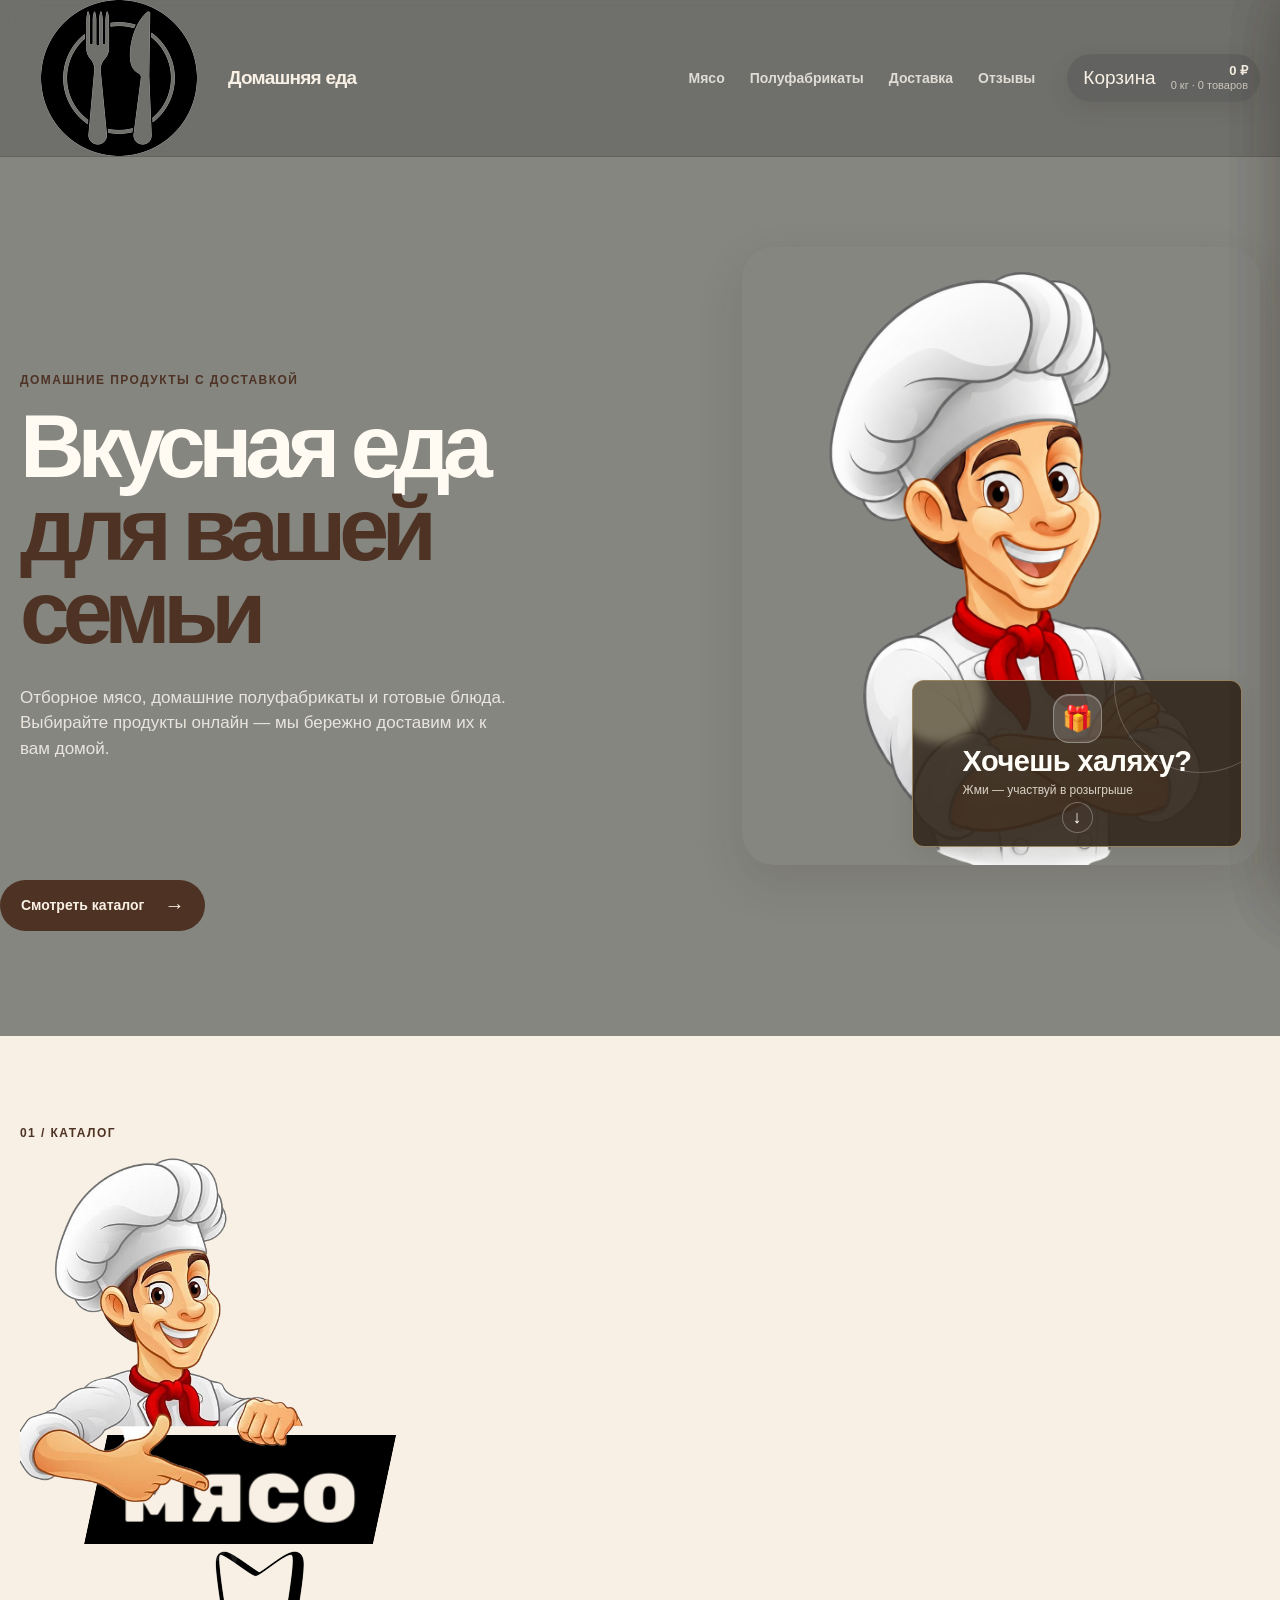
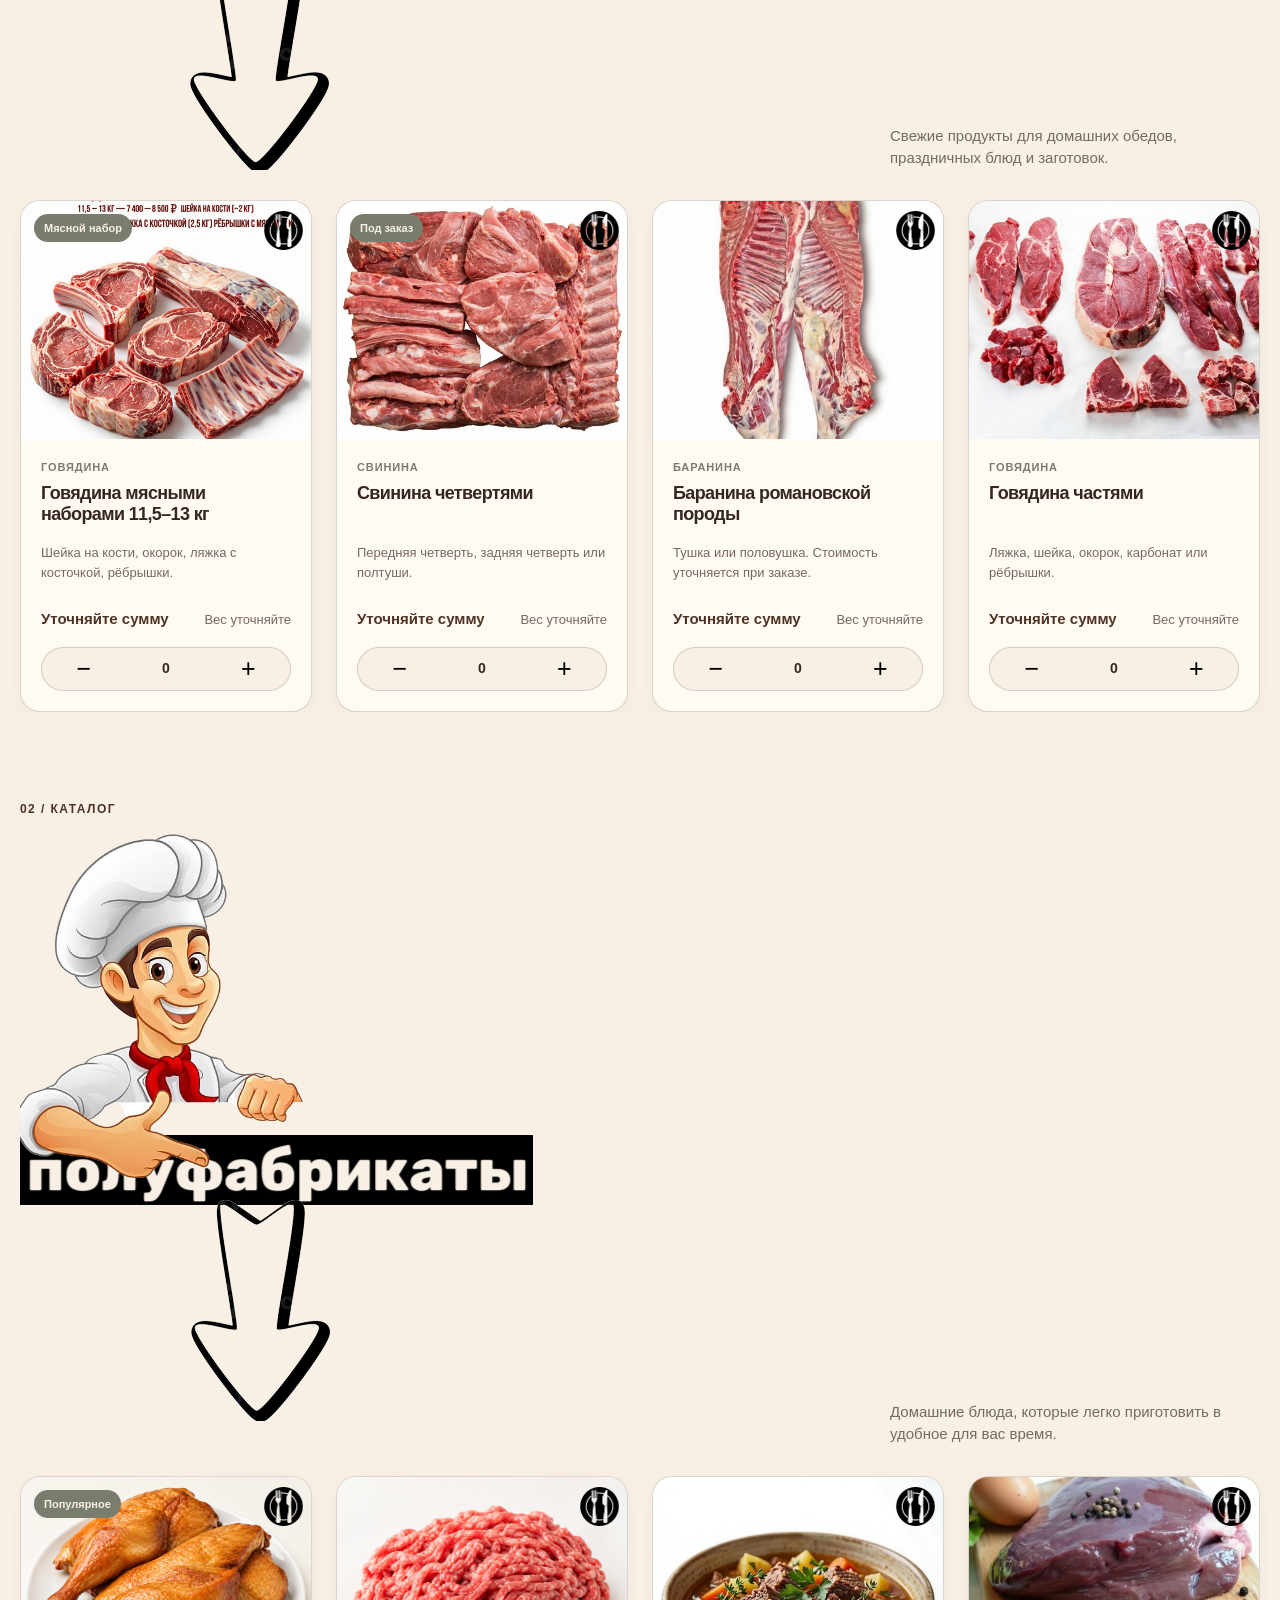
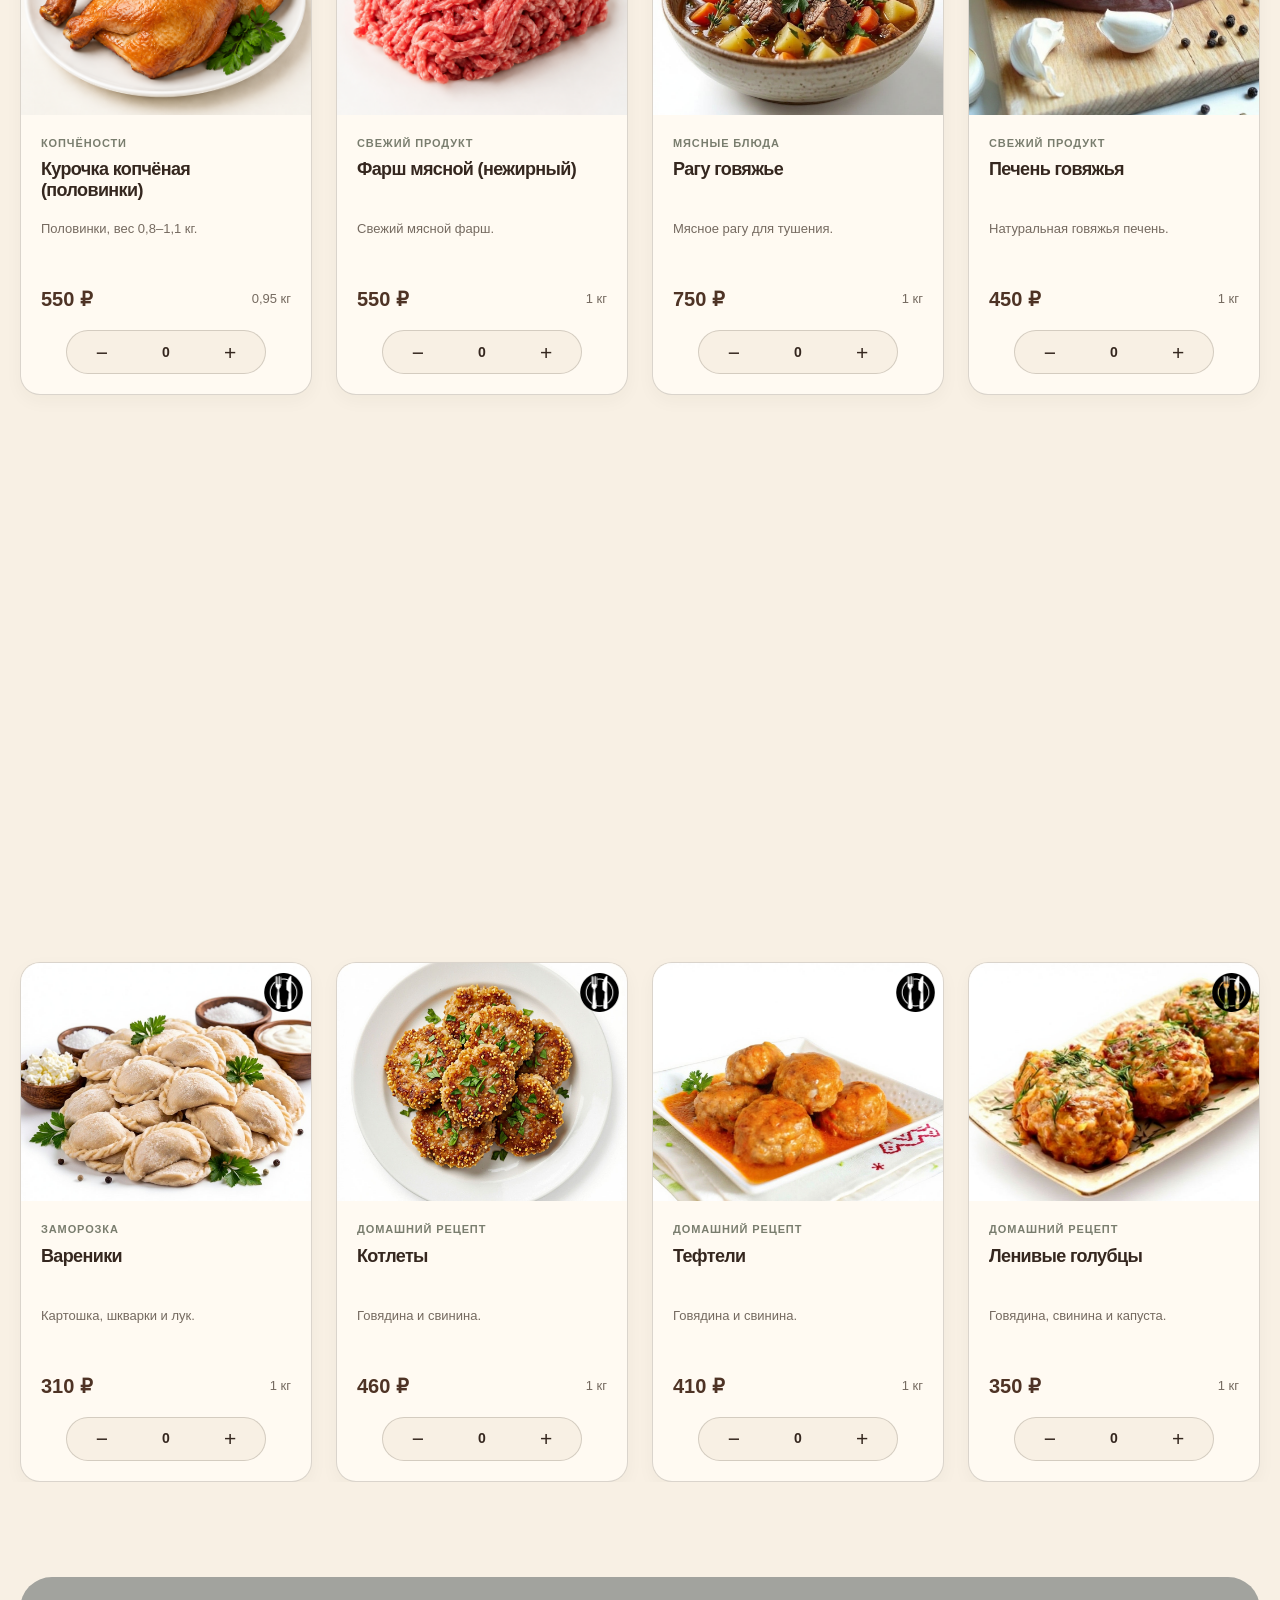
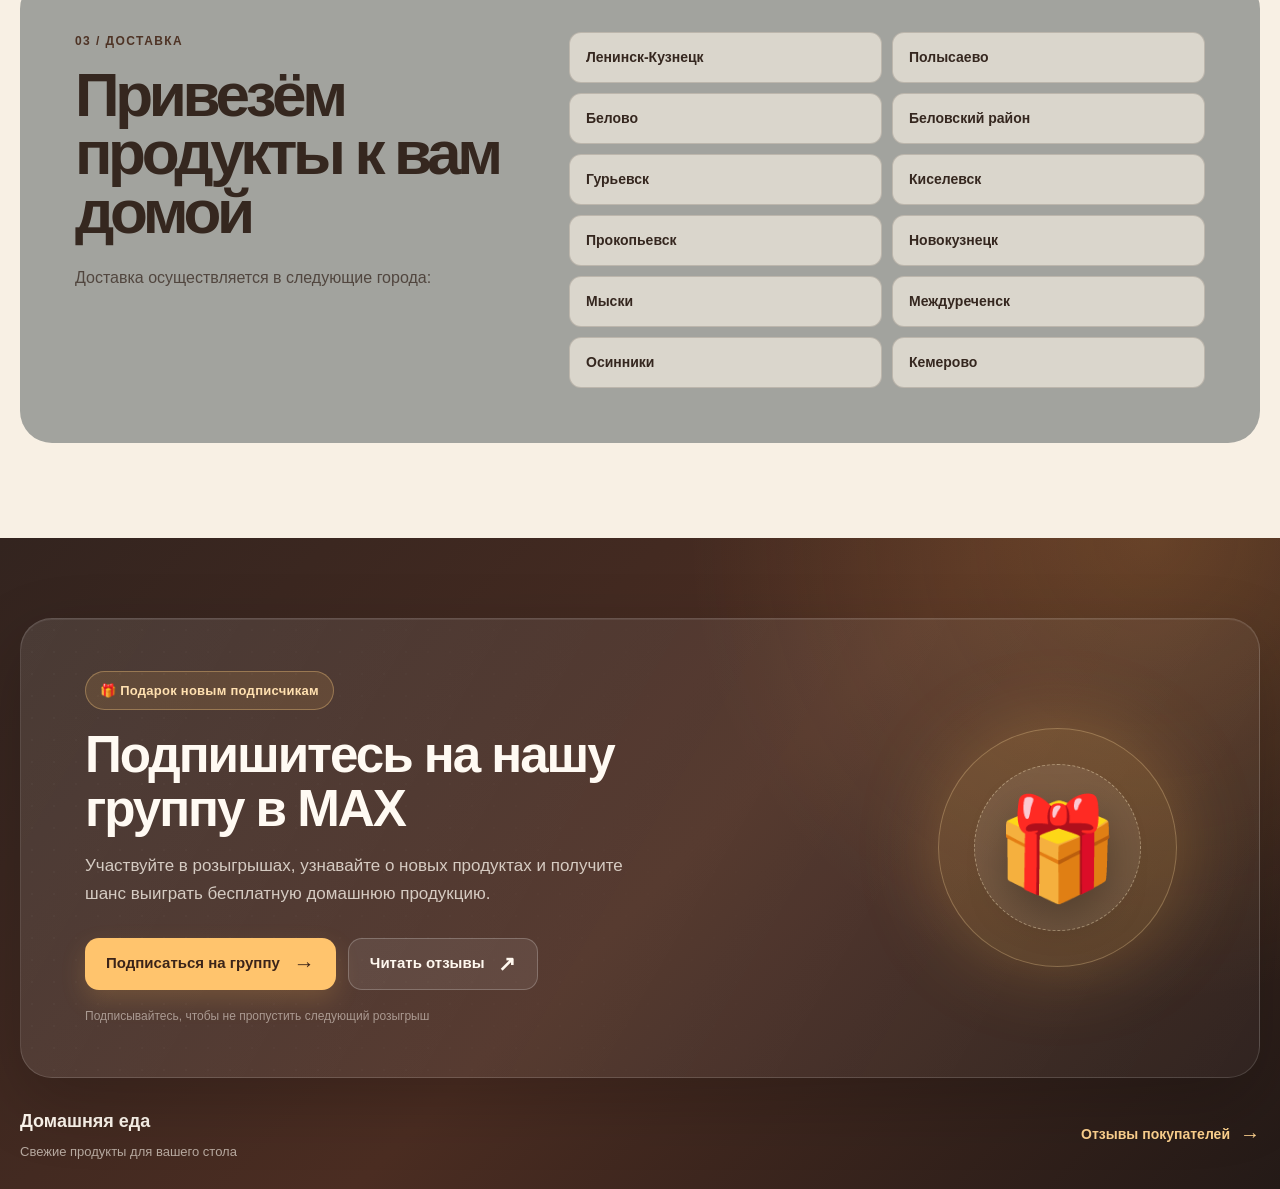
<file: index.html>
<!DOCTYPE html>
<html lang="ru">
<head>
  <meta charset="UTF-8" />
  <meta name="viewport" content="width=device-width, initial-scale=1.0" />

  <meta
    name="description"
    content="Домашнее мясо и полуфабрикаты с доставкой"
  />

  <title>Домашняя еда — мясо и полуфабрикаты</title>

  <link rel="stylesheet" href="style.css" />
 
</head>
<body>
 <header class="site-header">
  <div class="container header-inner">
    <a class="logo from-left" href="#top">
      <img class="logo-mark" src="images/hero.png" alt="">
      <span>Домашняя еда</span>
    </a>

    <nav class="main-nav from-left" aria-label="Основная навигация">
      <a href="#meat">Мясо</a>
      <a href="#semi-finished">Полуфабрикаты</a>
      <a href="#delivery">Доставка</a>
      <a href="public.html">Отзывы</a>
    </nav>

    <button
      class="cart-button from-right"
      id="open-cart"
      type="button"
      aria-label="Открыть корзину"
      aria-expanded="false"
      aria-controls="cart-panel"
    >
      <span class="cart-button__icon">Корзина</span>

      <span class="cart-button__data">
        <strong id="header-total-price">0 ₽</strong>

        <small>
          <span id="header-total-weight">0 кг</span>
          ·
          <span id="cart-count">0</span> товаров
        </small>
      </span>
    </button>
  </div>
</header>

<main id="top">
  <section class="hero">
    <div class="container hero-grid">
      <div class="hero-content from-left">
        <p class="eyebrow hero-item">Домашние продукты с доставкой</p>

        <h1 class="hero-item">
          Вкусная еда
          <span>для вашей семьи</span>
        </h1>

        <p class="hero-description hero-item">
          Отборное мясо, домашние полуфабрикаты и готовые блюда.
          Выбирайте продукты онлайн — мы бережно доставим их к вам домой.
        </p>

        
      </div>

      <div class="hero-card  from-right">
        <img
          class="hego-card__logo"
          src="images/herologo.png"
          alt="Домашние мясные блюда"
        />

        <a
  class="hero-card__label hero-card__label--promo from-right"
  href="#footer-promo"
  aria-label="Перейти к розыгрышу бесплатной продукции"
>
  <span class="hero-card__label-glow" aria-hidden="true"></span>

  <span class="hero-card__label-icon" aria-hidden="true">🎁</span>

  <span class="hero-card__label-content">
    <strong>Хочешь халяху?</strong>
    <span>Жми — участвуй в розыгрыше</span>
  </span>

  <span class="hero-card__label-arrow" aria-hidden="true">↓</span>
</a>
      </div>
    </div>
    <a href="#semi-finished" class="primary-button hero-item ">
          Смотреть каталог
          <span>→</span>
        </a>
  </section>
</main>

    <section class="catalog-section scroll-reveal" id="meat">
      <div class="container">
        <div class="section-heading">
          <div>
            <p class="section-number">01 / Каталог</p>
            <img src="images/section__img.png" alt="">
          </div>

          <p>
            Свежие продукты для домашних обедов,
            праздничных блюд и заготовок.
          </p>
        </div>

        <div class="products-grid">
          <article
            class="product-card scroll-reveal "
            data-id="beef-set"
            data-name="Говядина мясными наборами"
            data-type="meat"
          >
            <div class="product-image card-item">
              <img
                src="images/nabor.jpeg"
                alt="Говядина мясными наборами"
              />
              <img class="mini__img" src="images/mini__img.png" alt="">

              <span class="product-tag card-item">Мясной набор</span>
            </div>

            <div class="product-content ">
              <p class="product-category card-item ">Говядина</p>

              <h3 class="card-item">Говядина мясными наборами 11,5–13 кг</h3>

              <p class="product-details card-item">
                Шейка на кости, окорок, ляжка с косточкой, рёбрышки.
              </p>

              <div class="product-bottom card-item">
                <div>
                  <strong class="product-price product-price--request card-item">
                    Уточняйте сумму
                  </strong>

                  <span class="product-weight card-item">
                    Вес уточняйте
                  </span>
                </div>

                <div class="quantity-controls card-item">
                  <button class="quantity-minus" type="button">−</button>
                  <span class="quantity-value">0</span>
                  <button class="quantity-plus" type="button">+</button>
            </div>

              </div>
            </div>
          </article>

          <article
            class="product-card scroll-reveal"
            data-id="pork-quarter"
            data-name="Свинина четвертями"
            data-type="meat"
          >
            <div class="product-image card-item">
              <img
                src="images/svininad.jpeg"
                alt="Свинина четвертями"
              />
              <img class="mini__img" src="images/mini__img.png" alt="">

              <span class="product-tag card-item">Под заказ</span>
            </div>

            <div class="product-content">
              <p class="product-category card-item">Свинина</p>

              <h3 class="card-item">Свинина четвертями</h3>

              <p class="product-details card-item">
                Передняя четверть, задняя четверть или полтуши.
              </p>

              <div class="product-bottom">
                <div>
                  <strong class="product-price product-price--request card-item">
                    Уточняйте сумму
                  </strong>

                  <span class="product-weight card-item">
                    Вес уточняйте
                  </span>
                </div>

              <div class="quantity-controls card-item">
                  <button class="quantity-minus" type="button">−</button>
                  <span class="quantity-value">0</span>
                  <button class="quantity-plus" type="button">+</button>
            </div>
              </div>
            </div>
          </article>

          <article
            class="product-card scroll-reveal"
            data-id="lamb"
            data-name="Баранина романовской породы"
            data-type="meat"
          >
            <div class="product-image card-item">
              <img
                src="images/naborbor.jpeg"
                alt="Баранина романовской породы"
              />
              <img class="mini__img" src="images/mini__img.png" alt="">
            </div>

            <div class="product-content">
              <p class="product-category card-item">Баранина</p>

              <h3 class="card-item">Баранина романовской породы</h3>

              <p class="product-details card-item">
                Тушка или половушка. Стоимость уточняется при заказе.
              </p>

              <div class="product-bottom">
                <div>
                  <strong class="product-price product-price--request card-item">
                    Уточняйте сумму
                  </strong>

                  <span class="product-weight card-item">
                    Вес уточняйте
                  </span>
                </div>

              <div class="quantity-controls card-item">
                  <button class="quantity-minus" type="button">−</button>
                  <span class="quantity-value">0</span>
                  <button class="quantity-plus" type="button">+</button>
            </div>
              </div>
            </div>
          </article>

          <article
            class="product-card scroll-reveal"
            data-id="beef-parts"
            data-name="Говядина частями"
            data-type="meat"
          >
            <div class="product-image card-item">
              <img
                src="images/govid.jpeg"
                alt="Говядина частями"
              />
              <img class="mini__img" src="images/mini__img.png" alt="">
            </div>

            <div class="product-content">
              <p class="product-category card-item">Говядина</p>

              <h3 class="card-item">Говядина частями</h3>

              <p class="product-details card-item">
                Ляжка, шейка, окорок, карбонат или рёбрышки.
              </p>

              <div class="product-bottom">
                <div>
                  <strong class="product-price product-price--request card-item">
                    Уточняйте сумму
                  </strong>

                  <span class="product-weight card-item">
                    Вес уточняйте
                  </span>
                </div>

              <div class="quantity-controls card-item">
                  <button class="quantity-minus" type="button">−</button>
                  <span class="quantity-value">0</span>
                  <button class="quantity-plus" type="button">+</button>
            </div>
              </div>
            </div>
          </article>
        </div>
      </div>
    </section>

    <section class="catalog-section scroll-reveal" id="semi-finished">
      <div class="container">
        <div class="section-heading">
          <div class="scroll-reveal">
            <p class="section-number scroll-reveal">02 / Каталог</p>
            <img src="images/section__img2.png" alt="">
          </div>

          <p class="scroll-reveal">
            Домашние блюда, которые легко приготовить
            в удобное для вас время.
          </p>
        </div>

        <div class="products-grid">
          <article
            class="product-card scroll-reveal"
            data-id="smoked-chicken"
            data-name="Курочка копчёная (половинки)"
            data-price="550"
            data-weight="0.95"
            data-type="product"
          >
            <div class="product-image card-item">
              <img
                src="images/chicken.png"
                alt="Курочка копчёная"
              />
                <img class="mini__img card-item" src="images/mini__img.png" alt="">
              <span class="product-tag card-item">Популярное</span>
            </div>

            <div class="product-content">
              <p class="product-category card-item">Копчёности</p>

              <h3 class="card-item">Курочка копчёная (половинки)</h3>

              <p class="product-details card-item">
                Половинки, вес 0,8–1,1 кг.
              </p>

              <div class="product-bottom">
                <div>
                  <strong class="product-price card-item">550 ₽</strong>
                  <span class="product-weight card-item">0,95 кг</span>
                </div>

                <div class="product-actions">
                  <div class="quantity-control card-item">
                    <button
                      class="quantity-minus"
                      type="button"
                      aria-label="Уменьшить количество"
                    >
                      −
                    </button>

                    <span class="quantity-value">0</span>

                    <button
                      class="quantity-plus"
                      type="button"
                      aria-label="Увеличить количество"
                    >
                      +
                    </button>
                  </div>

                </div>
              </div>
            </div>
          </article>

          <article
            class="product-card scroll-reveal"
            data-id="farsh"
            data-name="Фарш мясной (нежирный)"
            data-price="550"
            data-weight="1"
            data-type="product"
          >
            <div class="product-image card-item">
              <img
                src="images/farsh.png"
                alt="Фарш мясной"
              />
              <img class="mini__img" src="images/mini__img.png" alt="">
            </div>

            <div class="product-content">
              <p class="product-category  card-item">Свежий продукт</p>

              <h3 class="card-item">Фарш мясной (нежирный)</h3>

              <p class="product-details card-item">
                Свежий мясной фарш.
              </p>

              <div class="product-bottom">
                <div>
                  <strong class="product-price card-item">550 ₽</strong>
                  <span class="product-weight card-item">1 кг</span>
                </div>

                <div class="product-actions">
                  <div class="quantity-control card-item">
                    <button
                      class="quantity-minus"
                      type="button"
                      aria-label="Уменьшить количество"
                    >
                      −
                    </button>

                    <span class="quantity-value">0</span>

                    <button
                      class="quantity-plus"
                      type="button"
                      aria-label="Увеличить количество"
                    >
                      +
                    </button>
                  </div>

                 
                </div>
              </div>
            </div>
          </article>

          <article
            class="product-card scroll-reveal"
            data-id="beef-stew"
            data-name="Рагу говяжье"
            data-price="750"
            data-weight="1"
            data-type="product"
          >
            <div class="product-image card-item">
              <img
                src="images/ragu.jpeg"
                alt="Рагу говяжье"
              />
              <img class="mini__img" src="images/mini__img.png" alt="">
            </div>

            <div class="product-content card-item">
              <p class="product-category card-item">Мясные блюда</p>

              <h3 class="card-item">Рагу говяжье</h3>

              <p class="product-details card-item">
                Мясное рагу для тушения.
              </p>

              <div class="product-bottom">
                <div>
                  <strong class="product-price card-item">750 ₽</strong>
                  <span class="product-weight card-item">1 кг</span>
                </div>

                <div class="product-actions">
                  <div class="quantity-control card-item">
                    <button
                      class="quantity-minus"
                      type="button"
                      aria-label="Уменьшить количество"
                    >
                      −
                    </button>

                    <span class="quantity-value">0</span>

                    <button
                      class="quantity-plus"
                      type="button"
                      aria-label="Увеличить количество"
                    >
                      +
                    </button>
                  </div>

                 
                </div>
              </div>
            </div>
          </article>

          <article
            class="product-card scroll-reveal"
            data-id="beef-liver"
            data-name="Печень говяжья"
            data-price="450"
            data-weight="1"
            data-type="product"
          >
            <div class="product-image card-item">
              <img
                src="images/liver.jpeg"
                alt="Печень говяжья"
              />
              <img class="mini__img" src="images/mini__img.png" alt="">

            </div>

            <div class="product-content card-item">
              <p class="product-category card-item">Свежий продукт</p>

              <h3 class="card-item">Печень говяжья</h3>

              <p class="product-details card-item">
                Натуральная говяжья печень.
              </p>

              <div class="product-bottom card-item">
                <div>
                  <strong class="product-price card-item">450 ₽</strong>
                  <span class="product-weight card-item">1 кг</span>
                </div>

                <div class="product-actions">
                  <div class="quantity-control card-item">
                    <button
                      class="quantity-minus"
                      type="button"
                      aria-label="Уменьшить количество"
                    >
                      −
                    </button>

                    <span class="quantity-value">0</span>

                    <button
                      class="quantity-plus"
                      type="button"
                      aria-label="Увеличить количество"
                    >
                      +
                    </button>
                  </div>

                 
                </div>
              </div>
            </div>
          </article>

          <article
            class="product-card scroll-reveal"
            data-id="salo"
            data-name="Сальце солёное в рассоле"
            data-price="1400"
            data-weight="2.5"
            data-type="product"
          >
            <div class="product-image card-item">
              <img
                src="images/salo.jpg"
                alt="Сальце солёное"
              />
              <img class="mini__img" src="images/mini__img.png" alt="">
            </div>

            <div class="product-content">
              <p class="product-category card-item">Домашняя засолка</p>

              <h3 class="card-item">Сальце солёное в рассоле</h3>

              <p class="product-details card-item">
                В трёхлитровой банке.
              </p>

              <div class="product-bottom">
                <div>
                  <strong class="product-price card-item">1400 ₽</strong>
                  <span class="product-weight card-item">2,5 кг</span>
                </div>

                <div class="product-actions">
                  <div class="quantity-control card-item">
                    <button
                      class="quantity-minus"
                      type="button"
                      aria-label="Уменьшить количество"
                    >
                      −
                    </button>

                    <span class="quantity-value">0</span>

                    <button
                      class="quantity-plus"
                      type="button"
                      aria-label="Увеличить количество"
                    >
                      +
                    </button>
                  </div>

                 
                </div>
              </div>
            </div>
          </article>

          <article
            class="product-card scroll-reveal"
            data-id="belyashi"
            data-name="Беляши жареные"
            data-price="560"
            data-weight="1"
            data-type="product"
          >
            <div class="product-image card-item">
              <img
                src="images/belyashi.jpg"
                alt="Беляши жареные"
              />
              <img class="mini__img card-item" src="images/mini__img.png" alt="">
            </div>

            <div class="product-content">
              <p class="product-category card-item">Выпечка</p>

              <h3 class="card-item">Беляши жареные</h3>

              <p class="product-details card-item">
                7 штук на килограмм.
              </p>

              <div class="product-bottom">
                <div>
                  <strong class="product-price card-item">560 ₽</strong>
                  <span class="product-weight card-item">1 кг</span>
                </div>

                <div class="product-actions">
                  <div class="quantity-control card-item">
                    <button
                      class="quantity-minus"
                      type="button"
                      aria-label="Уменьшить количество"
                    >
                      −
                    </button>

                    <span class="quantity-value">0</span>

                    <button
                      class="quantity-plus"
                      type="button"
                      aria-label="Увеличить количество"
                    >
                      +
                    </button>
                  </div>

                  
                </div>
              </div>
            </div>
          </article>

          <article
            class="product-card scroll-reveal"
            data-id="pelmeni"
            data-name="Пельмени «Любительские»"
            data-price="550"
            data-weight="1"
            data-type="product"
          >
            <div class="product-image card-item">
              <img
                src="images/pelmeni-lub.jpg"
                alt="Пельмени «Любительские»"
              />
              <img class="mini__img" src="images/mini__img.png" alt="">
            </div>

            <div class="product-content">
              <p class="product-category card-item">Заморозка</p>

              <h3 class="card-item">Пельмени «Любительские»</h3>

              <p class="product-details card-item">
                Говядина, свинина и лук.
              </p>

              <div class="product-bottom">
                <div>
                  <strong class="product-price card-item">550 ₽</strong>
                  <span class="product-weight card-item">1 кг</span>
                </div>

                <div class="product-actions">
                  <div class="quantity-control card-item ">
                    <button
                      class="quantity-minus"
                      type="button"
                      aria-label="Уменьшить количество"
                    >
                      −
                    </button>

                    <span class="quantity-value">0</span>

                    <button
                      class="quantity-plus"
                      type="button"
                      aria-label="Увеличить количество"
                    >
                      +
                    </button>
                  </div>

                  
                </div>
              </div>
            </div>
          </article>

          <article
            class="product-card scroll-reveal"
            data-id="manti"
            data-name="Манты из говядины"
            data-price="550"
            data-weight="1"
            data-type="product"
          >
            <div class="product-image card-item">
              <img
                src="images/manti-beef.jpeg"
                alt="Манты из говядины"
              />
              <img class="mini__img" src="images/mini__img.png" alt="">
            </div>

            <div class="product-content">
              <p class="product-category card-item">Заморозка</p>

              <h3 class="card-item">Манты из говядины</h3>

              <p class="product-details card-item">
                Домашние манты с говядиной.
              </p>

              <div class="product-bottom">
                <div>
                  <strong class="product-price card-item">550 ₽</strong>
                  <span class="product-weight card-item">1 кг</span>
                </div>

                <div class="product-actions">
                  <div class="quantity-control">
                    <button
                      class="quantity-minus"
                      type="button"
                      aria-label="Уменьшить количество"
                    >
                      −
                    </button>

                    <span class="quantity-value">0</span>

                    <button
                      class="quantity-plus"
                      type="button"
                      aria-label="Увеличить количество"
                    >
                      +
                    </button>
                  </div>

                
                </div>
              </div>
            </div>
          </article>

          <article
            class="product-card scroll-reveal"
            data-id="vareniki"
            data-name="Вареники"
            data-price="310"
            data-weight="1"
            data-type="product"
          >
            <div class="product-image card-item">
              <img
                src="images/vareniki.jpg"
                alt="Вареники"
              />
              <img class="mini__img card-item" src="images/mini__img.png" alt="">
            </div>

            <div class="product-content">
              <p class="product-category card-item">Заморозка</p>

              <h3 class="card-item">Вареники</h3>

              <p class="product-details card-item">
                Картошка, шкварки и лук.
              </p>

              <div class="product-bottom">
                <div>
                  <strong class="product-price card-item">310 ₽</strong>
                  <span class="product-weight card-item">1 кг</span>
                </div>

                <div class="product-actions">
                  <div class="quantity-control card-item">
                    <button
                      class="quantity-minus"
                      type="button"
                      aria-label="Уменьшить количество"
                    >
                      −
                    </button>

                    <span class="quantity-value">0</span>

                    <button
                      class="quantity-plus"
                      type="button"
                      aria-label="Увеличить количество"
                    >
                      +
                    </button>
                  </div>

                  
                </div>
              </div>
            </div>
          </article>

          <article
            class="product-card scroll-reveal" 
            data-id="cutlets"
            data-name="Котлеты"
            data-price="460"
            data-weight="1"
            data-type="product"
          >
            <div class="product-image card-item">
              <img
                src="images/cutlets.jpg"
                alt="Котлеты"
              />
              <img class="mini__img card-item" src="images/mini__img.png" alt="">
            </div>

            <div class="product-content">
              <p class="product-category card-item">Домашний рецепт</p>

              <h3 class="card-item">Котлеты</h3>

              <p class="product-details card-item">
                Говядина и свинина.
              </p>

              <div class="product-bottom">
                <div>
                  <strong class="product-price card-item">460 ₽</strong>
                  <span class="product-weight card-item">1 кг</span>
                </div>

                <div class="product-actions">
                  <div class="quantity-control card-item">
                    <button
                      class="quantity-minus"
                      type="button"
                      aria-label="Уменьшить количество"
                    >
                      −
                    </button>

                    <span class="quantity-value">0</span>

                    <button
                      class="quantity-plus"
                      type="button"
                      aria-label="Увеличить количество"
                    >
                      +
                    </button>
                  </div>

                  
                </div>
              </div>
            </div>
          </article>

          <article
            class="product-card scroll-reveal"
            data-id="tefteli"
            data-name="Тефтели"
            data-price="410"
            data-weight="1"
            data-type="product"
          >
            <div class="product-image card-item">
              <img
                src="images/tefteli.jpeg"
                alt="Тефтели"
              />
              <img class="mini__img" src="images/mini__img.png" alt="">
            </div>

            <div class="product-content card-item">
              <p class="product-category card-item">Домашний рецепт</p>

              <h3 class="card-item">Тефтели</h3>

              <p class="product-details card-item">
                Говядина и свинина.
              </p>

              <div class="product-bottom">
                <div>
                  <strong class="product-price card-item">410 ₽</strong>
                  <span class="product-weight card-item">1 кг</span>
                </div>

                <div class="product-actions">
                  <div class="quantity-control card-item">
                    <button
                      class="quantity-minus"
                      type="button"
                      aria-label="Уменьшить количество"
                    >
                      −
                    </button>

                    <span class="quantity-value">0</span>

                    <button
                      class="quantity-plus"
                      type="button"
                      aria-label="Увеличить количество"
                    >
                      +
                    </button>
                  </div>

                  
                </div>
              </div>
            </div>
          </article>

          <article
            class="product-card scroll-reveal"
            data-id="lazy-cabbage-rolls"
            data-name="Ленивые голубцы"
            data-price="350"
            data-weight="1"
            data-type="product"
          >
            <div class="product-image card-item">
              <img
                src="images/lazy-cabbage-rolls.jpeg"
                alt="Ленивые голубцы"
              />
              <img class="mini__img" src="images/mini__img.png" alt="">
            </div>

            <div class="product-content card-item">
              <p class="product-category card-item">Домашний рецепт</p>

              <h3 class="card-item">Ленивые голубцы</h3>

              <p class="product-details card-item">
                Говядина, свинина и капуста.
              </p>

              <div class="product-bottom">
                <div>
                  <strong class="product-price card-item">350 ₽</strong>
                  <span class="product-weight card-item">1 кг</span>
                </div>

                <div class="product-actions">
                  <div class="quantity-control card-item">
                    <button
                      class="quantity-minus"
                      type="button"
                      aria-label="Уменьшить количество"
                    >
                      −
                    </button>

                    <span class="quantity-value">0</span>

                    <button
                      class="quantity-plus"
                      type="button"
                      aria-label="Увеличить количество"
                    >
                      +
                    </button>
                  </div>

                </div>
              </div>
            </div>
          </article>
        </div>
      </div>
    </section>

    <section class="delivery-section scroll-reveal" id="delivery">
      <div class="container delivery-grid">
        <div>
          <p class="section-number scroll-reveal">03 / Доставка</p>

          <h2 class="scroll-reveal">Привезём продукты к вам домой</h2>

          <p class="delivery-description scroll-reveal">
            Доставка осуществляется в следующие города:
          </p>
        </div>

        <ul class="cities-list scroll-reveal">
          <li class="card-item">Ленинск-Кузнецк</li>
          <li class="card-item" >Полысаево</li>
          <li class="card-item" >Белово</li>
          <li class="card-item">Беловский район</li>
          <li class="card-item" >Гурьевск</li>
          <li class="card-item" >Киселевск</li>
          <li class="card-item" >Прокопьевск</li>
          <li class="card-item" >Новокузнецк</li>
          <li class="card-item">Мыски</li>
          <li class="card-item" >Междуреченск</li>
          <li class="card-item" >Осинники</li>
          <li class="card-item" >Кемерово</li>
        </ul>
      </div>
    </section>
  </main>

<footer id="footer-promo" class="site-footer">
  <div class="container">
    <div class="footer-promo">
      <div class="footer-promo__content">
        <span class="footer-promo__badge">
          🎁 Подарок новым подписчикам
        </span>

        <h2>Подпишитесь на нашу группу в MAX</h2>

        <p>
          Участвуйте в розыгрышах, узнавайте о новых продуктах
          и получите шанс выиграть бесплатную домашнюю продукцию.
        </p>

        <div class="footer-promo__actions">
          <a
            class="footer-button footer-button--primary"
            href="https://max.ru/"
            target="_blank"
            rel="noopener noreferrer"
          >
            Подписаться на группу
            <span>→</span>
          </a>

          <a
            class="footer-button footer-button--secondary"
            href="public.html"
          >
            Читать отзывы
            <span>↗</span>
          </a>
        </div>

        <small class="footer-promo__note">
          Подписывайтесь, чтобы не пропустить следующий розыгрыш
        </small>
      </div>

      <div class="footer-promo__visual" aria-hidden="true">
        <span class="footer-promo__circle footer-promo__circle--one"></span>
        <span class="footer-promo__circle footer-promo__circle--two"></span>
        <span class="footer-promo__gift">🎁</span>
      </div>
    </div>

    <div class="footer-bottom">
      <div>
        <strong>Домашняя еда</strong>
        <span>Свежие продукты для вашего стола</span>
      </div>

      <a href="public.html">
        Отзывы покупателей
        <span>→</span>
      </a>
    </div>
  </div>
</footer>

  <!-- Overlay корзины -->
  <div
    class="panel-overlay"
    id="cart-overlay"
    aria-hidden="true"
  ></div>

  <!-- Overlay доставки -->
  <div
    class="panel-overlay"
    id="delivery-overlay"
    aria-hidden="true"
  ></div>

  <!-- Overlay оформления заказа -->
  <div
    class="panel-overlay"
    id="checkout-overlay"
    aria-hidden="true"
  ></div>

  <!-- Панель корзины -->
  <aside
    class="side-panel cart-panel"
    id="cart-panel"
    aria-hidden="true"
    aria-labelledby="cart-title"
  >
    <div class="panel-header">
      <div>
        <p class="panel-label">Ваш заказ</p>
        <h2 id="cart-title">Корзина</h2>
      </div>

      <button
        class="close-panel"
        id="close-cart"
        type="button"
        aria-label="Закрыть корзину"
      >
        ×
      </button>
    </div>

    <div class="panel-body">
      <p
        class="empty-cart-message"
        id="empty-cart-message"
      >
        Корзина пока пуста
      </p>

      <div
        class="cart-items"
        id="cart-items"
      ></div>
    </div>

    <div class="panel-footer">
      <div
        class="delivery-status"
        id="delivery-status"
      >
        Добавьте товары для расчёта доставки
      </div>

      <div class="total-row">
        <span>Сумма</span>
        <strong id="cart-total-price">0 ₽</strong>
      </div>

      <div class="total-row">
        <span>Общий вес</span>
        <strong id="cart-total-weight">0 кг</strong>
      </div>

      <button
        class="checkout-button"
        id="checkout-button"
        type="button"
      >
        Оформить заказ →
      </button>
    </div>
  </aside>

  <!-- Панель выбора города -->
  <aside
    class="side-panel delivery-panel"
    id="delivery-panel"
    aria-hidden="true"
    aria-labelledby="delivery-title"
  >
    <div class="panel-header">
      <div>
        <p class="panel-label">Шаг 1 из 2</p>
        <h2 id="delivery-title">Условия доставки</h2>
      </div>

      <button
        class="close-panel"
        id="close-delivery"
        type="button"
        aria-label="Закрыть условия доставки"
      >
        ×
      </button>
    </div>

    <div class="panel-body panel-body--padded">
      <p class="panel-description">
        Выберите город, в который нужно доставить заказ.
      </p>

      <ul class="delivery-cities">
        <li>Ленинск-Кузнецк</li>
        <li>Полысаево</li>
        <li>Белово</li>
        <li>Беловский район</li>
        <li>Гурьевск</li>
        <li>Киселевск</li>
        <li>Прокопьевск</li>
        <li>Новокузнецк</li>
        <li>Мыски</li>
        <li>Междуреченск</li>
        <li>Осинники</li>
        <li>Кемерово</li>
      </ul>

      <label
        class="city-field"
        for="city"
      >
        <span>Ваш город</span>

        <select
          id="city"
          name="city"
        >
          <option value="">Выберите город</option>
          <option value="Ленинск-Кузнецк">Ленинск-Кузнецк</option>
          <option value="Полысаево">Полысаево</option>
          <option value="Белово">Белово</option>
          <option value="Беловский район">Беловский район</option>
          <option value="Гурьевск">Гурьевск</option>
          <option value="Киселевск">Киселевск</option>
          <option value="Прокопьевск">Прокопьевск</option>
          <option value="Новокузнецк">Новокузнецк</option>
          <option value="Мыски">Мыски</option>
          <option value="Междуреченск">Междуреченск</option>
          <option value="Осинники">Осинники</option>
          <option value="Кемерово">Кемерово</option>
        </select>
      </label>

      <p
        class="field-error"
        id="city-error"
        role="alert"
      ></p>
    </div>

    <div class="panel-footer">
      <button
        class="checkout-button"
        id="delivery-next"
        type="button"
      >
        Далее →
      </button>
    </div>
  </aside>

  <!-- Панель оформления заказа -->
  <aside
    class="side-panel checkout-panel"
    id="checkout-panel"
    aria-hidden="true"
    aria-labelledby="checkout-title"
  >
    <div class="panel-header">
      <div>
        <p class="panel-label">Шаг 2 из 2</p>
        <h2 id="checkout-title">Оформление заказа</h2>
      </div>

      <button
        class="close-panel"
        id="close-checkout"
        type="button"
        aria-label="Закрыть оформление заказа"
      >
        ×
      </button>
    </div>

    <div class="panel-body panel-body--padded">
      <form
        id="order-form"
        novalidate
      >
        <label
          class="form-field"
          for="customer-name"
        >
          <span>Имя</span>

          <input
            id="customer-name"
            name="name"
            type="text"
            placeholder="Ваше имя"
            autocomplete="name"
            required
          />

          <small
            class="field-error"
            data-error-for="name"
          ></small>
        </label>

        <label
          class="form-field"
          for="customer-phone"
        >
          <span>Телефон</span>

          <input
            id="customer-phone"
            name="phone"
            type="tel"
            placeholder="+7 (___) ___-__-__"
            autocomplete="tel"
            required
          />

          <small
            class="field-error"
            data-error-for="phone"
          ></small>
        </label>

        <label
          class="form-field"
          for="customer-address"
        >
          <span>Адрес доставки</span>

          <input
            id="customer-address"
            name="address"
            type="text"
            placeholder="Улица, дом, квартира"
            autocomplete="street-address"
            required
          />

          <small
            class="field-error"
            data-error-for="address"
          ></small>
        </label>

        <label
          class="form-field"
          for="selected-city"
        >
          <span>Город</span>

          <input
            id="selected-city"
            name="selected-city"
            type="text"
            readonly
          />
        </label>

        <div class="form-field form-field--comment">
          <label for="customer-comment">
            Ваши пожелания к заказу
            <span class="optional-label">
              (необязательно)
            </span>
          </label>

          <textarea
            id="customer-comment"
            name="comment"
            rows="3"
            maxlength="500"
            placeholder="Например: оставить у двери, не класть специи, нужен чек"
          ></textarea>

          <small class="comment-hint">
            До 500 символов
          </small>
        </div>

        <button
          class="submit-order"
          type="submit"
        >
          Отправить заказ
        </button>

        <p
          class="form-message"
          id="form-message"
          role="status"
          aria-live="polite"
        ></p>
      </form>
    </div>
  </aside>
  


   <script src="script.js" defer></script>
</body>
</html>
</file>
<file: style.css>
:root {
  --olive: #858680;
  --olive-dark: #797d6e;
  --olive-light: #a2a39e;

  --cream: #f8f0e4;
  --cream-light: #fffaf2;
  --cream-dark: #eee1cf;

  --chocolate: #4e3325;
  --chocolate-dark: #352219;

  --text: #35271f;
  --muted: #756a60;
  --line: rgba(53, 39, 31, 0.18);

  --white: #ffffff;
  --green: #4a4b4a;
  --danger: #af3f32;

  --shadow: 0 18px 45px rgba(53, 39, 31, 0.13);
  --shadow-small: 0 8px 22px rgba(53, 39, 31, 0.1);

  --container: 1240px;
  --radius-small: 12px;
  --radius-medium: 20px;
  --radius-large: 32px;

  --transition: 240ms ease;
}

* {
  box-sizing: border-box;
}

html {
  scroll-behavior: smooth;
}

body {
  min-width: 320px;
  margin: 0;
  color: var(--text);
  background: var(--olive);
  font-family:
    Inter,
    "Segoe UI",
    Arial,
    sans-serif;
  line-height: 1.5;
}


body.panel-open {
  overflow: hidden;
}

button,
input,
select {
  font: inherit;
}

button {
  cursor: pointer;
}

a {
  color: inherit;
  text-decoration: none;
}

img {
  display: block;
  width: 100%;
  height: auto;
}

.container {
  width: min(calc(100% - 40px), var(--container));
  margin: 0 auto;
}
.optional-label {
  color: #96887d;
  font-size: 12px;
  font-weight: 400;
}

.comment-hint {
  display: block;
  margin-top: 6px;
  color: #96887d;
  font-size: 12px;
}
/* Подпись поля */

label[for="customer-comment"] {
  display: block;
  margin-bottom: 8px;
  color: #302822;
  font-size: 13px;
  font-weight: 700;
  line-height: 1.4;
}

/* Поле пожеланий */

#customer-comment {
  display: block;
  width: 100%;
  min-height: 110px;
  resize: vertical;

  border: 1px solid #dfd2c8;
  border-radius: 14px;
  outline: none;

  padding: 14px 16px;

  color: #302822;
  background: #fffdfb;

  font-family: inherit;
  font-size: 14px;
  line-height: 1.5;

  box-shadow: 0 5px 18px rgba(83, 51, 31, 0.04);
  transition:
    border-color 220ms ease,
    box-shadow 220ms ease,
    background 220ms ease;
}

/* Текст-подсказка */

#customer-comment::placeholder {
  color: #a89b91;
  opacity: 1;
}

/* Состояние при наведении */

#customer-comment:hover {
  border-color: #cdbbae;
}

/* Состояние при фокусе */

#customer-comment:focus {
  border-color: #d96b3f;
  background: #ffffff;
  box-shadow:
    0 0 0 4px rgba(217, 107, 63, 0.12),
    0 8px 24px rgba(83, 51, 31, 0.08);
}

/* Если поле находится в контейнере формы */

.form-field--comment {
  grid-column: 1 / -1;
}

/* Шапка */

.site-header {
  position: sticky;
  top: 0;
  z-index: 50;
  border-bottom: 1px solid rgba(53, 39, 31, 0.18);
background: rgb(85 86 83 / 45%);
  backdrop-filter: blur(16px);
}

.header-inner {
  min-height: 78px;
  display: flex;
  align-items: center;
  gap: 32px;
}

.logo {
  display: inline-flex;
  align-items: center;
  gap: 10px;
  color: var(--cream);
  font-size: 19px;
  font-weight: 900;
  letter-spacing: -0.04em;
  white-space: nowrap;
}



.main-nav {
  display: flex;
  align-items: center;
  gap: 25px;
  margin-left: auto;
}

.main-nav a {
  position: relative;
  padding: 8px 0;
  color: rgba(255, 250, 242, 0.78);
  font-size: 14px;
  font-weight: 700;
  transition: color var(--transition);
}

.main-nav a::after {
  position: absolute;
  right: 0;
  bottom: 0;
  left: 0;
  height: 2px;
  border-radius: 4px;
  background: var(--cream);
  content: "";
  transform: scaleX(0);
  transform-origin: right;
  transition: transform var(--transition);
}

.main-nav a:hover {
  color: var(--cream);
}

.main-nav a:hover::after {
  transform: scaleX(1);
  transform-origin: left;
}

.cart-button {
  display: flex;
  min-width: 190px;
  align-items: center;
  justify-content: space-between;
  gap: 15px;
  border: 0;
  border-radius: 999px;
  padding: 9px 12px 9px 16px;
  color: var(--cream);
  background: rgb(85 86 83 / 45%);
  box-shadow: var(--shadow-small);
  transition:
    background var(--transition),
    transform var(--transition);
}

.cart-button:hover,
.cart-button:focus-visible {
  background: var(--chocolate-dark);
  transform: translateY(-2px);
}

.cart-button__icon {
  font-size: 19px;
}

.cart-button__data {
  display: flex;
  flex-direction: column;
  align-items: flex-end;
  line-height: 1.25;
}

.cart-button__data strong {
  font-size: 13px;
}

.cart-button__data small {
  color: rgba(248, 240, 228, 0.7);
  font-size: 11px;
}

/* Герой */

.hero {
  padding: 90px 0 105px;
  background: var(--olive);
}

.hero-grid {
  display: grid;
  grid-template-columns: minmax(0, 1fr) minmax(300px, 0.8fr);
  gap: 75px;
  align-items: center;
}
/* Промо-кнопка на главном экране */
.hero-card__label--promo {
  position: relative;
  display: flex;
  align-items: center;
  gap: 14px;
  width: min(100%, 330px);
  min-height: 82px;
  padding: 15px 17px;
  overflow: hidden;
  color: #fffaf2;
  border: 1px solid rgba(255, 220, 157, 0.48);
  border-radius: 22px;
  background:
    linear-gradient(
      135deg,
      rgba(255, 194, 101, 0.92),
      rgba(159, 74, 34, 0.94)
    );
  box-shadow:
    0 16px 35px rgba(74, 35, 18, 0.3),
    inset 0 1px 0 rgba(255, 255, 255, 0.32);
  text-decoration: none;
  isolation: isolate;
  cursor: pointer;
  transition:
    transform 0.3s ease,
    box-shadow 0.3s ease,
    border-color 0.3s ease;
}

.hero-card__label--promo::before {
  position: absolute;
  top: -80px;
  right: -45px;
  width: 170px;
  height: 170px;
  border: 1px solid rgba(255, 255, 255, 0.22);
  border-radius: 50%;
  content: "";
}

.hero-card__label--promo::after {
  position: absolute;
  inset: 0;
  z-index: -1;
  background: linear-gradient(
    120deg,
    transparent 20%,
    rgba(255, 255, 255, 0.26) 50%,
    transparent 80%
  );
  transform: translateX(-120%);
  content: "";
  transition: transform 0.7s ease;
}

.hero-card__label--promo:hover {
  border-color: rgba(255, 237, 192, 0.85);
  box-shadow:
    0 22px 46px rgba(74, 35, 18, 0.4),
    0 0 0 5px rgba(255, 190, 87, 0.12);
  transform: translateY(-6px) rotate(-1deg);
}

.hero-card__label--promo:hover::after {
  transform: translateX(120%);
}

.hero-card__label--promo:focus-visible {
  outline: 3px solid rgba(255, 226, 147, 0.95);
  outline-offset: 5px;
}

.hero-card__label-glow {
  position: absolute;
  top: -28px;
  left: -18px;
  width: 90px;
  height: 90px;
  border-radius: 50%;
  background: rgba(255, 247, 202, 0.28);
  filter: blur(5px);
}

.hero-card__label-icon {
  position: relative;
  z-index: 1;
  display: grid;
  flex: 0 0 49px;
  place-items: center;
  width: 49px;
  height: 49px;
  border: 1px solid rgba(255, 255, 255, 0.3);
  border-radius: 16px;
  background: rgba(255, 255, 255, 0.16);
  font-size: 25px;
  box-shadow: inset 0 1px 0 rgba(255, 255, 255, 0.25);
}

.hero-card__label-content {
  position: relative;
  z-index: 1;
  display: flex;
  flex: 1;
  flex-direction: column;
  gap: 5px;
  min-width: 0;
}

.hero-card__label-content strong {
  color: #fffdf8;
  font-size: 18px;
  line-height: 1.1;
  letter-spacing: -0.02em;
}

.hero-card__label-content span {
  color: rgba(255, 250, 240, 0.8);
  font-size: 12px;
  line-height: 1.3;
}

.hero-card__label-arrow {
  position: relative;
  z-index: 1;
  display: grid;
  flex: 0 0 31px;
  place-items: center;
  width: 31px;
  height: 31px;
  border: 1px solid rgba(255, 255, 255, 0.28);
  border-radius: 50%;
  background: rgba(73, 50, 50, 0.12);
  color: #fffdf8;
  font-size: 18px;
  line-height: 1;
  transition: transform 0.3s ease;
}

.hero-card__label--promo:hover .hero-card__label-arrow {
  transform: translateY(4px);
}

/* Плавный переход к блоку розыгрыша */
#footer-promo {
  scroll-margin-top: 28px;
}

html {
  scroll-behavior: smooth;
}

@media (max-width: 600px) {
  .hero-card__label--promo {
    width: calc(100% - 24px);
    min-height: 76px;
    padding: 13px 14px;
    border-radius: 18px;
  }

  .hero-card__label-icon {
    flex-basis: 43px;
    width: 43px;
    height: 43px;
    border-radius: 13px;
    font-size: 22px;
  }

  .hero-card__label-content strong {
    font-size: 16px;
  }

  .hero-card__label-content span {
    font-size: 11px;
  }

  .hero-card__label-arrow {
    flex-basis: 28px;
    width: 28px;
    height: 28px;
  }
}

@media (prefers-reduced-motion: reduce) {
  html {
    scroll-behavior: auto;
  }

  .hero-card__label--promo,
  .hero-card__label--promo::after,
  .hero-card__label-arrow {
    transition: none;
  }
}

.eyebrow,
.section-number,
.panel-label {
  margin: 0 0 16px;
  color: var(--chocolate);
  font-size: 12px;
  font-weight: 900;
  letter-spacing: 0.12em;
  text-transform: uppercase;
}


.hero h1 {
  max-width: 720px;
  margin: 0;
  color: var(--cream-light);
  font-size: clamp(48px, 7vw, 92px);
  font-weight: 900;
  letter-spacing: -0.08em;
  line-height: 0.93;
}

.hero h1 span {
  display: block;
  color: var(--chocolate);
}

.hero-description {
  max-width: 500px;
  margin: 30px 0;
  color: rgba(255, 250, 242, 0.82);
  font-size: 17px;
}

.primary-button {
  margin-top: 15px;
  display: inline-flex;
  align-items: center;
  gap: 20px;
  border-radius: 999px;
  padding: 15px 21px;
  color: var(--cream);
  background: var(--chocolate);
  font-size: 14px;
  font-weight: 800;
  transition:
    background var(--transition),
    transform var(--transition),
    box-shadow var(--transition);
}

.primary-button:hover,
.primary-button:focus-visible {
  background: var(--chocolate-dark);
  box-shadow: var(--shadow-small);
  transform: translateY(-3px);
}

.primary-button span {
  font-size: 20px;
  line-height: 1;
}

.hero-card {
  position: relative;
  overflow: hidden;
  border-radius: var(--radius-large);
  box-shadow: var(--shadow);
  transform: rotate(2deg);
}

.hero-card img {
 
  object-fit: cover;
}

.hero-card__label {
  position: absolute;
  right: 18px;
  bottom: 18px;
  display: flex;
  flex-direction: column;
  gap: 3px;
  border-radius: var(--radius-small);
  padding: 13px 16px;
  color: var(--text);
  background: rgba(53, 42, 32, 0.93);
  box-shadow: var(--shadow-small);
  font-size: 12px;
}

.hero-card__label strong {
 
  font-size: 29px;
}

/* Общие разделы */

.catalog-section {
  padding: 88px 0 0;
  background: var(--cream);
  scroll-margin-top: 90px;
}

.section-heading {
  display: flex;
  align-items: end;
  justify-content: space-between;
  gap: 30px;
  margin-bottom: 30px;
}

.section-heading h2 {
  margin: 0;
  color: var(--text);
  font-size: clamp(38px, 5vw, 64px);
  font-weight: 900;
  letter-spacing: -0.07em;
  line-height: 0.95;
}

.section-heading > p {
  max-width: 370px;
  margin: 0;
  color: var(--muted);
  font-size: 15px;
}

.products-grid {
  display: grid;
  grid-template-columns: repeat(auto-fill, minmax(280px, 1fr));
  gap: 24px;
}


.product-card {
  display: flex;
  min-width: 0;
  flex-direction: column;
  overflow: hidden;
  border: 1px solid var(--line);
  border-radius: var(--radius-medium);
  background: var(--cream-light);
  box-shadow: 0 6px 18px rgba(53, 39, 31, 0.04);
  transition:
    border-color var(--transition),
    box-shadow var(--transition),
    transform var(--transition);
}


.product-card:hover {
  border-color: rgba(78, 51, 37, 0.38);
  box-shadow: var(--shadow);
  transform: translateY(-6px);
}
.mini__img{
  position: absolute;
  height: 39px;
  width: 39px;
  top: 10px;
  left: 243px;

}

.product-image {
  position: relative;
  overflow: hidden;
  background: var(--cream-dark);
}

.product-image img {
  aspect-ratio: 1 / 0.82;
  object-fit: cover;
  transition: transform 500ms ease;
}

.product-card:hover .product-image img {
  transform: scale(1.06);
}

.product-tag {
  position: absolute;
  top: 13px;
  left: 13px;
  border-radius: 999px;
  padding: 6px 10px;
  color: var(--cream);
  background: var(--olive-dark);
  font-size: 11px;
  font-weight: 800;
}

.product-content {
  display: flex;
  flex: 1;
  flex-direction: column;
  padding: 20px;
}

.product-category {
  margin: 0 0 8px;
  color: var(--olive-dark);
  font-size: 11px;
  font-weight: 900;
  letter-spacing: 0.08em;
  text-transform: uppercase;
}

.product-content h3 {
  min-height: 52px;
  margin: 0 0 8px;
  color: var(--text);
  font-size: 18px;
  font-weight: 900;
  letter-spacing: -0.035em;
  line-height: 1.16;
}

.product-details {
  min-height: 45px;
  margin: 0 0 20px;
  color: var(--muted);
  font-size: 13px;
}

.product-bottom {
  display: flex;
  flex-direction: column;
  gap: 16px;
  margin-top: auto;
}

.product-bottom > div:first-child {
  display: flex;
  align-items: center;
  justify-content: space-between;
  gap: 12px;
}

.product-price {
  color: var(--chocolate);
  font-size: 20px;
  font-weight: 900;
}

.product-price--request {
  font-size: 15px;
}

.product-weight {
  color: var(--muted);
  font-size: 13px;
}

.product-actions {
  display: flex;
  flex-wrap: wrap;
  gap: 8px;
  justify-content: space-around;
}
 .quantity-minus{
  border: none;
  background: var(--cream);
  font-size: 25px;
 }
 .quantity-plus{
  border: none;
  background: var(--cream);
  font-size: 25px;
 }
.quantity-controls {
  display: inline-flex;
    max-width: 270px;
    width: 100%;
    min-height: 44px;
    align-items: center;
    border: 1px solid var(--line);
    border-radius: 999px;
    background: var(--cream);
    justify-content: space-around;
    justify-content: space-around;
}
.quantity-controls button:hover,
.quantity-controls button:focus-visible {
  color: var(--cream);
  background: var(--chocolate);
  border-radius: 20px;
  width: 36px;
  height: 40px;
  
}

.from-left,
.from-right {
  opacity: 0;
  animation-duration: 1.4s;
  animation-timing-function: ease-out;
  animation-fill-mode: forwards;
}

.from-left {
  animation-name: appear-from-left;
}

.from-right {
  animation-name: appear-from-right;
}
.site-header .from-left {
  animation-delay: 0.1s;
}

.site-header .from-right {
  animation-delay: 0.1s;
}

.hero-content {
  animation-delay: 0.5s;
}

.hero-card {
  animation-delay: 0.9s;
}


@keyframes appear-from-left {
  from {
    opacity: 0;
    transform: translateX(-170px);
  }

  to {
    opacity: 1;
    transform: translateX(0);
  }
}

@keyframes appear-from-right {
  from {
    opacity: 0;
    transform: translateX(170px);
  }

  to {
    opacity: 1;
    transform: translateX(0);
  }
}
/* Родитель появляется слева */
.hero-content.from-left {
  opacity: 0;
  animation: parent-from-left 0.8s ease-out 0.1s forwards;
}

@keyframes parent-from-left {
  from {
    opacity: 0;
    transform: translateX(-60px);
  }

  to {
    opacity: 1;
    transform: translateX(0);
  }
}

/* Дочерние элементы появляются снизу */
.hero-content .hero-item {
  opacity: 0;
  transform: translateY(25px);
  animation: child-appear 0.7s ease-out forwards;
}

@keyframes child-appear {
  from {
    opacity: 0;
    transform: translateY(25px);
  }

  to {
    opacity: 1;
    transform: translateY(-25);
  }
}

/* Появление дочерних элементов по очереди */
.hero-content .hero-item:nth-child(1) {
  animation-delay: 0.6s;
}

.hero-content .hero-item:nth-child(2) {
  animation-delay: 0.8s;
}

.hero-content .hero-item:nth-child(3) {
  animation-delay: 1s;
}

.hero-content .hero-item:nth-child(4) {
  animation-delay: 1.2s;
}



.scroll-reveal {
  opacity: 0;
  transform: translateY(60px);
  transition:
    opacity 0.8s ease,
    transform 0.8s ease;
}

.scroll-reveal.is-visible {
  opacity: 1;
  transform: translateY(0);
}
.product-card .card-item {
  opacity: 0;
  transform: translateY(20px);
  transition:
    opacity 0.6s ease,
    transform 0.6s ease;
}

.product-card.is-visible .card-item {
  opacity: 1;
  transform: translateY(0);
}

.product-card.is-visible .card-item:nth-child(1) {
  transition-delay: 0.1s;
}

.product-card.is-visible .card-item:nth-child(2) {
  transition-delay: 0.25s;
}

.product-card.is-visible .card-item:nth-child(3) {
  transition-delay: 0.4s;
}

.product-card.is-visible .card-item:nth-child(4) {
  transition-delay: 0.55s;
}
.cities-list .card-item {
  opacity: 0;
  transform: translateY(25px);
  transition:
    opacity 0.6s ease,
    transform 0.6s ease;
}

.cities-list.is-visible .card-item {
  opacity: 1;
  transform: translateY(0);
}

.cities-list.is-visible .card-item:nth-child(1) {
  transition-delay: 0.1s;
}

.cities-list.is-visible .card-item:nth-child(2) {
  transition-delay: 0.2s;
}

.cities-list.is-visible .card-item:nth-child(3) {
  transition-delay: 0.3s;
}

.cities-list.is-visible .card-item:nth-child(4) {
  transition-delay: 0.4s;
}

.cities-list.is-visible .card-item:nth-child(5) {
  transition-delay: 0.5s;
}

.cities-list.is-visible .card-item:nth-child(6) {
  transition-delay: 0.6s;
}

.cities-list.is-visible .card-item:nth-child(7) {
  transition-delay: 0.7s;
}

.cities-list.is-visible .card-item:nth-child(8) {
  transition-delay: 0.8s;
}

.cities-list.is-visible .card-item:nth-child(9) {
  transition-delay: 0.9s;
}

.cities-list.is-visible .card-item:nth-child(10) {
  transition-delay: 1s;
}

.cities-list.is-visible .card-item:nth-child(11) {
  transition-delay: 1.1s;
}

.cities-list.is-visible .card-item:nth-child(12) {
  transition-delay: 1.2s;
}



.quantity-control {
  display: inline-flex;
    width: 200px;
    min-height: 44px;
    align-items: center;
    border: 1px solid var(--line);
    border-radius: 999px;
    background: var(--cream);
    justify-content: space-around;
    justify-content: space-around;
}

.quantity-control button {
  width: 35px;
  height: 42px;
  border: 0;
  color: var(--text);
  background: transparent;
  font-size: 21px;
  line-height: 1;
  transition:
    color var(--transition),
    background var(--transition);
}

.quantity-control button:first-child {
  border-radius: 999px 0 0 999px;
}

.quantity-control button:last-child {
  border-radius: 0 999px 999px 0;
}

.quantity-control button:hover,
.quantity-control button:focus-visible {
  color: var(--cream);
  background: var(--chocolate);
}

.quantity-value {
  min-width: 24px;
  color: var(--text);
  text-align: center;
  font-size: 14px;
  font-weight: 900;
}

.add-to-cart,
.checkout-button,
.submit-order {
  min-height: 44px;
  border: 0;
  border-radius: 999px;
  color: var(--cream);
 background: rgb(85 86 83 / 45%);
  font-weight: 800;
  transition:
    background var(--transition),
    transform var(--transition),
    box-shadow var(--transition);
}

.add-to-cart {
  flex: 1 1 120px;
  padding: 10px 14px;
}

.add-to-cart:hover,
.add-to-cart:focus-visible,
.checkout-button:hover,
.checkout-button:focus-visible,
.submit-order:hover,
.submit-order:focus-visible {
  background: var(--chocolate-dark);
  box-shadow: var(--shadow-small);
  transform: translateY(-2px);
}

/* Доставка */

.delivery-section {
  padding: 95px 0;
  background: var(--cream);
  scroll-margin-top: 90px;
}

.delivery-grid {
  display: grid;
  grid-template-columns: 0.8fr 1.2fr;
  gap: 70px;
  align-items: start;
  border-radius: var(--radius-large);
  padding: 55px;
  background: var(--olive-light);
}

.delivery-grid h2 {
  max-width: 500px;
  margin: 0;
  color: var(--text);
  font-size: clamp(36px, 5vw, 62px);
  font-weight: 900;
  letter-spacing: -0.07em;
  line-height: 0.95;
}

.delivery-description {
  max-width: 420px;
  margin: 24px 0 0;
  color: rgba(53, 39, 31, 0.75);
}

.cities-list,
.delivery-cities {
  display: grid;
  grid-template-columns: repeat(2, minmax(0, 1fr));
  gap: 10px;
  margin: 0;
  padding: 0;
  list-style: none;
}

.cities-list li,
.delivery-cities li {
  border: 1px solid rgba(53, 39, 31, 0.18);
  border-radius: var(--radius-small);
  padding: 14px 16px;
  color: var(--text);
  background: rgba(248, 240, 228, 0.66);
  font-size: 14px;
  font-weight: 800;
}

/* Подвал */

.site-footer {
  padding: 25px 0;
  color: rgba(248, 240, 228, 0.8);
  background: var(--olive);
}

.footer-inner {
  display: flex;
  justify-content: space-between;
  gap: 20px;
  font-size: 13px;
}

/* Затемнение */

.panel-overlay {
  position: fixed;
  z-index: 90;
  inset: 0;
  background: rgba(53, 39, 31, 0.43);
  opacity: 0;
  pointer-events: none;
  transition: opacity 300ms ease;
}

.panel-overlay.is-visible {
  opacity: 1;
  pointer-events: auto;
}

/* Боковые панели */

.side-panel {
  position: fixed;
  z-index: 100;
  top: 0;
  right: 0;
  bottom: 0;
  width: min(100%, 470px);
  display: flex;
  flex-direction: column;
  border-left: 1px solid rgba(53, 39, 31, 0.2);
  background: var(--cream-light);
  box-shadow: -20px 0 55px rgba(53, 39, 31, 0.17);
  transform: translateX(105%);
  transition: transform 430ms cubic-bezier(0.22, 1, 0.36, 1);
}

.side-panel.is-open {
  transform: translateX(0);
}

.panel-header {
  display: flex;
  align-items: flex-start;
  justify-content: space-between;
  gap: 20px;
  border-bottom: 1px solid var(--line);
  padding: 25px;
}

.panel-header h2 {
  margin: 0;
  color: var(--text);
  font-size: 30px;
  font-weight: 900;
  letter-spacing: -0.06em;
  line-height: 1;
}

.panel-label {
  margin-bottom: 9px;
  color: var(--olive-dark);
  font-size: 10px;
}

.close-panel {
  display: grid;
  width: 39px;
  height: 39px;
  place-items: center;
  border: 1px solid var(--line);
  border-radius: 50%;
  color: var(--text);
  background: transparent;
  font-size: 26px;
  line-height: 1;
  transition:
    color var(--transition),
    background var(--transition);
}

.close-panel:hover,
.close-panel:focus-visible {
  color: var(--cream);
  background: var(--chocolate);
}

.panel-body {
  flex: 1;
  overflow-y: auto;
  padding: 22px;
}

.panel-body--padded {
  padding: 27px;
}

.panel-footer {
  border-top: 1px solid var(--line);
  padding: 20px 25px 25px;
}

.empty-cart-message {
  margin: 20px 0;
  color: var(--muted);
  text-align: center;
}

.cart-items {
  display: flex;
  flex-direction: column;
  gap: 12px;
}

.cart-item {
  display: flex;
  justify-content: space-between;
  gap: 15px;
  border: 1px solid var(--line);
  border-radius: var(--radius-small);
  padding: 14px;
  background: var(--cream);
}

.cart-item__info {
  min-width: 0;
}

.cart-item__info h3 {
  margin: 0 0 6px;
  color: var(--text);
  font-size: 14px;
  line-height: 1.25;
}

.cart-item__info p,
.cart-item__info small {
  display: block;
  margin: 0;
  color: var(--muted);
  font-size: 12px;
}

.cart-item__right {
  display: flex;
  flex-shrink: 0;
  flex-direction: column;
  align-items: flex-end;
  gap: 8px;
}

.cart-item__right > strong {
  color: var(--chocolate);
  font-size: 14px;
}

.cart-item__controls {
  display: flex;
  align-items: center;
  gap: 7px;
}

.cart-item__controls button {
  display: grid;
  width: 25px;
  height: 25px;
  place-items: center;
  border: 1px solid var(--line);
  border-radius: 50%;
  color: var(--text);
  background: var(--cream-light);
  line-height: 1;
}

.cart-item__controls button:hover {
  color: var(--cream);
  background: var(--chocolate);
}

.cart-item__controls span {
  min-width: 16px;
  text-align: center;
  font-size: 13px;
  font-weight: 800;
}

.cart-item-remove {
  border: 0;
  padding: 0;
  color: var(--danger);
  background: transparent;
  font-size: 11px;
}

.delivery-status {
  margin-bottom: 16px;
  border-radius: var(--radius-small);
  padding: 12px 14px;
  color: var(--muted);
  background: var(--cream);
  font-size: 13px;
  text-align: center;
}

.delivery-status.is-free {
  color: var(--green);
  background: #e1efdf;
  font-weight: 900;
}

.total-row {
  display: flex;
  align-items: center;
  justify-content: space-between;
  gap: 20px;
  margin-bottom: 9px;
  color: var(--muted);
  font-size: 14px;
}

.total-row strong {
  color: var(--text);
  font-size: 17px;
}

.checkout-button {
  width: 100%;
  margin-top: 14px;
  padding: 14px;
}

/* Панель доставки */

.panel-description {
  margin: 0 0 20px;
  color: var(--muted);
  font-size: 14px;
}

.delivery-cities {
  margin-bottom: 25px;
}

.city-field,
.form-field {
  display: flex;
  flex-direction: column;
  gap: 8px;
}

.city-field > span,
.form-field > span {
  color: var(--text);
  font-size: 13px;
  font-weight: 900;
}

.city-field select,
.form-field input {
  width: 100%;
  min-height: 48px;
  border: 1px solid var(--line);
  border-radius: var(--radius-small);
  outline: 0;
  padding: 12px 14px;
  color: var(--text);
  background: var(--cream);
  transition:
    border-color var(--transition),
    box-shadow var(--transition);
}

.city-field select:focus,
.form-field input:focus {
  border-color: var(--olive-dark);
  box-shadow: 0 0 0 4px rgba(104, 112, 82, 0.16);
}

.city-field select[aria-invalid="true"],
.form-field input[aria-invalid="true"] {
  border-color: var(--danger);
}

.field-error {
  display: block;
  min-height: 17px;
  margin: 6px 0 0;
  color: var(--danger);
  font-size: 12px;
}

/* Форма */

#order-form {
  display: flex;
  flex-direction: column;
  gap: 16px;
}

.form-field input[readonly] {
  color: var(--muted);
  background: var(--cream-dark);
}

.submit-order {
  width: 100%;
  margin-top: 5px;
  padding: 14px;
}

.form-message {
  min-height: 20px;
  margin: 0;
  font-size: 13px;
  font-weight: 800;
}

.form-message.success {
  color: var(--green);
}

.form-message.error {
  color: var(--danger);
}
/* отзыв */
.reviews-section {
  padding: 80px 0;
}

.review-form {
  display: grid;
  gap: 14px;
  max-width: 600px;
  margin-bottom: 40px;
}

.review-form input,
.review-form textarea,
.review-form select {
  width: 100%;
  padding: 13px 15px;
  border: 1px solid #ddd;
  border-radius: 10px;
  font: inherit;
}

.review-form textarea {
  min-height: 130px;
  resize: vertical;
}

.review-form button {
  padding: 13px 20px;
  border: 0;
  border-radius: 10px;
  background: #a7492b;
  color: #fff;
  cursor: pointer;
}

.review-form button:hover {
  background: #87391f;
}

.review-message {
  min-height: 20px;
}

.reviews-list {
  display: grid;
  gap: 18px;
}

.review-card {
  padding: 20px;
  border-radius: 16px;
  background: #fff;
  box-shadow: 0 8px 24px rgba(0, 0, 0, 0.08);
}

.review-card__top {
  display: flex;
  justify-content: space-between;
  gap: 15px;
  margin-bottom: 10px;
}

.review-card__rating {
  color: #e7a722;
}

.review-card__date {
  display: block;
  margin-top: 12px;
  color: #888;
  font-size: 13px;
}
.admin-page {
  min-height: 100vh;
  padding: 40px 20px;
  background: #f5f5f5;
}

.admin-panel {
  max-width: 900px;
  margin: 0 auto;
  padding: 30px;
  border-radius: 18px;
  background: #ffffff;
  box-shadow: 0 10px 30px rgba(0, 0, 0, 0.08);
}

.admin-login-form {
  display: grid;
  gap: 12px;
  max-width: 400px;
}

.admin-login-form input {
  padding: 12px 14px;
  border: 1px solid #d8d8d8;
  border-radius: 8px;
  font: inherit;
}

.admin-login-form button,
.admin-toolbar button,
.admin-review-actions button {
  padding: 10px 16px;
  border: 0;
  border-radius: 8px;
  background: #333333;
  color: #ffffff;
  cursor: pointer;
}

.admin-login-form button:hover,
.admin-toolbar button:hover,
.admin-review-actions button:hover {
  background: #555555;
}

.admin-toolbar {
  display: flex;
  align-items: center;
  justify-content: space-between;
  gap: 20px;
  margin-bottom: 25px;
}

.admin-reviews-list {
  display: grid;
  gap: 20px;
}

.admin-review-card {
  padding: 20px;
  border: 1px solid #e2e2e2;
  border-radius: 14px;
  background: #ffffff;
}

.admin-review-card__top {
  display: flex;
  align-items: center;
  justify-content: space-between;
  gap: 15px;
}

.admin-review-card time {
  color: #888888;
  font-size: 14px;
}

.admin-review-actions {
  display: flex;
  flex-wrap: wrap;
  gap: 10px;
  margin-top: 18px;
}

.admin-review-actions button[data-action="delete"] {
  background: #bd2c2c;
}

.admin-review-actions button[data-action="delete"]:hover {
  background: #962020;
}

[hidden] {
  display: none !important;
}
/* Современный footer */
.site-footer {
  position: relative;
  overflow: hidden;
  padding: 80px 0 28px;
  color: #fff8ef;
  background:
    radial-gradient(
      circle at 90% 0%,
      rgba(242, 163, 72, 0.2),
      transparent 35%
    ),
    linear-gradient(135deg, #33241f 0%, #4b2d22 52%, #241a17 100%);
}

.footer-promo {
  position: relative;
  display: flex;
  align-items: center;
  justify-content: space-between;
  gap: 48px;
  min-height: 330px;
  padding: 52px 64px;
  overflow: hidden;
  border: 1px solid rgba(255, 255, 255, 0.14);
  border-radius: 32px;
  background:
    linear-gradient(
      120deg,
      rgba(255, 255, 255, 0.1),
      rgba(255, 255, 255, 0.035)
    );
  box-shadow:
    0 24px 70px rgba(0, 0, 0, 0.2),
    inset 0 1px 0 rgba(255, 255, 255, 0.08);
  isolation: isolate;
}

.footer-promo::before {
  position: absolute;
  inset: 0;
  z-index: -1;
  background-image: radial-gradient(
    rgba(255, 255, 255, 0.13) 1px,
    transparent 1px
  );
  background-size: 22px 22px;
  opacity: 0.22;
  content: "";
  mask-image: linear-gradient(to right, black, transparent 70%);
}

.footer-promo__content {
  position: relative;
  z-index: 2;
  max-width: 650px;
}

.footer-promo__badge {
  display: inline-flex;
  align-items: center;
  gap: 8px;
  margin-bottom: 18px;
  padding: 9px 14px;
  color: #ffe0b0;
  border: 1px solid rgba(255, 207, 133, 0.35);
  border-radius: 999px;
  background: rgba(255, 190, 90, 0.12);
  font-size: 13px;
  font-weight: 700;
  letter-spacing: 0.02em;
}

.footer-promo h2 {
  max-width: 620px;
  margin: 0 0 16px;
  color: #fffaf3;
  font-size: clamp(30px, 4vw, 52px);
  line-height: 1.05;
  letter-spacing: -0.04em;
}

.footer-promo p {
  max-width: 570px;
  margin: 0;
  color: rgba(255, 248, 239, 0.76);
  font-size: 17px;
  line-height: 1.65;
}

.footer-promo__actions {
  display: flex;
  flex-wrap: wrap;
  gap: 12px;
  margin-top: 30px;
}

.footer-button {
  display: inline-flex;
  align-items: center;
  justify-content: center;
  gap: 14px;
  min-height: 52px;
  padding: 0 21px;
  border-radius: 14px;
  font-size: 15px;
  font-weight: 700;
  text-decoration: none;
  transition:
    transform 0.25s ease,
    box-shadow 0.25s ease,
    background 0.25s ease;
}

.footer-button:hover {
  transform: translateY(-3px);
}

.footer-button span {
  font-size: 21px;
  line-height: 1;
}

.footer-button--primary {
  color: #3b2419;
  background: #ffc46d;
  box-shadow: 0 10px 25px rgba(255, 184, 81, 0.18);
}

.footer-button--primary:hover {
  background: #ffd28f;
  box-shadow: 0 14px 32px rgba(255, 184, 81, 0.3);
}

.footer-button--secondary {
  color: #fff8ef;
  border: 1px solid rgba(255, 255, 255, 0.22);
  background: rgba(255, 255, 255, 0.08);
}

.footer-button--secondary:hover {
  background: rgba(255, 255, 255, 0.15);
}

.footer-promo__note {
  display: block;
  margin-top: 17px;
  color: rgba(255, 248, 239, 0.5);
  font-size: 12px;
}

.footer-promo__visual {
  position: relative;
  flex: 0 0 275px;
  width: 275px;
  height: 275px;
}

.footer-promo__circle {
  position: absolute;
  display: block;
  border-radius: 50%;
}

.footer-promo__circle--one {
  inset: 18px;
  border: 1px solid rgba(255, 218, 158, 0.28);
  background: rgba(255, 188, 84, 0.15);
  box-shadow: 0 0 80px rgba(255, 182, 76, 0.25);
}

.footer-promo__circle--two {
  inset: 54px;
  border: 1px dashed rgba(255, 235, 195, 0.4);
  background: rgba(255, 255, 255, 0.08);
}

.footer-promo__gift {
  position: absolute;
  inset: 0;
  display: grid;
  place-items: center;
  color: #ffe1a7;
  font-size: 100px;
  filter: drop-shadow(0 16px 18px rgba(0, 0, 0, 0.25));
  animation: footerGiftFloat 4s ease-in-out infinite;
}

@keyframes footerGiftFloat {
  0%,
  100% {
    transform: translateY(0) rotate(-4deg);
  }

  50% {
    transform: translateY(-10px) rotate(4deg);
  }
}

.footer-bottom {
  display: flex;
  align-items: center;
  justify-content: space-between;
  gap: 24px;
  padding-top: 30px;
  color: rgba(255, 248, 239, 0.62);
}

.footer-bottom > div {
  display: flex;
  flex-direction: column;
  gap: 7px;
}

.footer-bottom strong {
  color: #fff8ef;
  font-size: 18px;
}

.footer-bottom span {
  font-size: 13px;
}

.footer-bottom > a {
  display: inline-flex;
  align-items: center;
  gap: 10px;
  color: #ffd38f;
  font-size: 14px;
  font-weight: 700;
  text-decoration: none;
  transition: color 0.2s ease;
}

.footer-bottom > a:hover {
  color: #fff0cd;
}

.footer-bottom > a span {
  font-size: 20px;
}

/* Адаптивность */
@media (max-width: 760px) {
  .site-footer {
    padding: 52px 0 22px;
  }

  .footer-promo {
    align-items: flex-start;
    min-height: auto;
    padding: 32px 24px;
    border-radius: 24px;
  }

  .footer-promo__visual {
    position: absolute;
    right: -55px;
    bottom: -55px;
    width: 190px;
    height: 190px;
    opacity: 0.48;
  }

  .footer-promo__gift {
    font-size: 68px;
  }

  .footer-promo h2 {
    max-width: 90%;
    font-size: 34px;
  }

  .footer-promo p {
    max-width: 95%;
    font-size: 15px;
  }

  .footer-promo__actions {
    position: relative;
    z-index: 3;
    flex-direction: column;
    align-items: stretch;
  }

  .footer-button {
    width: 100%;
  }

  .footer-bottom {
    align-items: flex-start;
    flex-direction: column;
    padding: 24px 6px 0;
  }
}

@media (prefers-reduced-motion: reduce) {
  .footer-promo__gift {
    animation: none;
  }

  .footer-button {
    transition: none;
  }
}
/* Адаптивность */

@media (max-width: 1100px) {
  .products-grid {
    grid-template-columns: repeat(3, minmax(0, 1fr));
  }

  .hero-grid {
    gap: 45px;
  }

  .delivery-grid {
    gap: 40px;
    padding: 40px;
  }
}

@media (max-width: 850px) {
  .header-inner {
    gap: 16px;
  }

  .main-nav {
    display: none;
  }

  .hero {
    padding: 65px 0 75px;
  }

  .hero-grid,
  .delivery-grid {
    grid-template-columns: 1fr;
  }

  .hero-card {
    max-width: 600px;
    margin: 0 auto;
  }

  .delivery-grid {
    gap: 32px;
  }

  .products-grid {
    grid-template-columns: repeat(2, minmax(0, 1fr));
  }
}

@media (max-width: 560px) {
  .container {
    width: min(calc(100% - 28px), var(--container));
  }

  .header-inner {
    min-height: 68px;
  }
  .mini__img {
    position: absolute;
    height: 29px;
    width: 29px;
    top: 10px;
    left: 163px;
}

  .logo {
    font-size: 15px;
  }
  .hego-card__logo{
    background-color: #d6bcac;
  }

  .logo-mark {
    width: 29px;
    height: 29px;
    
  }

  .cart-button {
    min-width: auto;
    padding: 8px 10px;
  }

  .cart-button__icon {
    font-size: 16px;
  }

  .cart-button__data strong {
    font-size: 11px;
  }

  .cart-button__data small {
    font-size: 9px;
  }

  .hero h1 {
    font-size: clamp(44px, 15vw, 70px);
  }

  .hero-description {
    font-size: 15px;
  }

  .section-heading {
    display: block;
  }

  .section-heading > p {
    margin-top: 15px;
  }

 

  .product-content h3 {
    min-height: auto;
  }

  .product-details {
    min-height: auto;
  }

  .delivery-section {
    padding: 65px 0;
  }

  .delivery-grid {
    border-radius: var(--radius-medium);
    padding: 28px 20px;
  }

  .cities-list,
  .delivery-cities {
    grid-template-columns: 1fr;
  }

  .footer-inner {
    flex-direction: column;
  }

  .side-panel {
    width: 100%;
  }

  .panel-header {
    padding: 20px;
  }

  .panel-body {
    padding: 18px;
  }

  .panel-footer {
    padding: 18px 20px 20px;
  }

  .cart-item {
    gap: 10px;
  }

  .cart-item__right {
    max-width: 115px;
  }
}
@media (max-width: 425px) {
  .container {
    width: min(calc(100% - 28px), var(--container));
  }
  .mini__img {
    position: absolute;
    height: 19px;
    width: 19px;
    top: 10px;
    left: 143px;
}
}
@media (max-width: 325px) {
    .mini__img {
        position: absolute;
        height: 19px;
        width: 19px;
        top: 10px;
        left: 123px;
    }
  }
</file>
